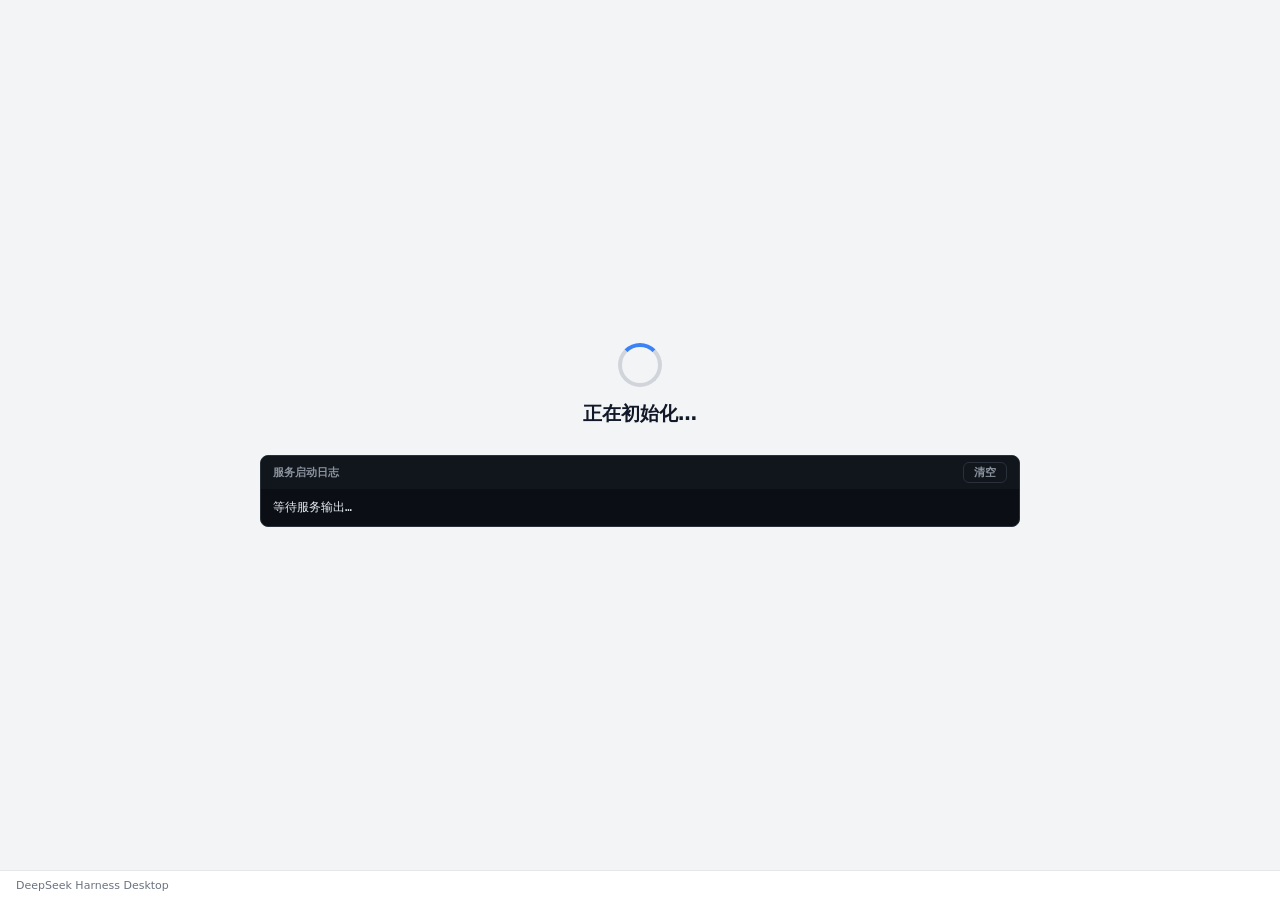
<file: ui/index.html>
<!DOCTYPE html>
<html lang="zh-CN">
<head>
  <meta charset="UTF-8" />
  <meta name="viewport" content="width=device-width, initial-scale=1.0" />
  <title>DeepSeek Harness</title>
  <link rel="stylesheet" href="style.css" />
</head>
<body>
  <div class="status-wrap">
    <div class="spin" id="spinner"></div>
    <div class="status-title" id="statusTitle">正在初始化…</div>
    <div class="status-detail" id="statusDetail"></div>

    <div class="actions" id="actions" style="display:none">
      <button class="primary" id="btnReload">重新加载</button>
      <button id="btnExternal">在系统浏览器中打开</button>
    </div>

    <div class="log-console" id="logConsole">
      <div class="log-console-header">
        <span>服务启动日志</span>
        <button id="btnClearLog">清空</button>
      </div>
      <pre id="logText">等待服务输出…</pre>
    </div>
  </div>

  <div class="status-footer">
    <span id="footerLeft">DeepSeek Harness Desktop</span>
    <span id="footerRight"></span>
  </div>

  <script src="app.js"></script>
  <script>
    const log = bindLogConsole(el('logText'));

    function footerFrom(status) {
      el('footerLeft').textContent =
        `DeepSeek Harness Desktop v${status.app_version} · dsh ${status.dsh_version ?? '未安装'}`;
      el('footerRight').textContent = `安装目录：${status.install_root}`;
    }

    async function init() {
      const status = await call('get_status');
      log.replaceAll(status.log);
      renderStatus({
        spinner: el('spinner'),
        title: el('statusTitle'),
        detail: el('statusDetail'),
        actions: el('actions'),
      }, {
        phase: status.phase,
        title: status.phase === 'running' ? '服务运行中' : status.phase,
      });
      footerFrom(status);

      await listen('log', (e) => log.append(e.payload.line));
      await listen('status', (e) => {
        renderStatus({
          spinner: el('spinner'),
          title: el('statusTitle'),
          detail: el('statusDetail'),
          actions: el('actions'),
        }, e.payload);
        if (e.payload.title) log.append(`[状态] ${e.payload.title}`);
      });
      await listen('service-url', () => { /* 导航由核心完成 */ });
      await listen('crash', (e) => {
        log.append(`[崩溃处理] 已自动卸载并清理残留：${(e.payload.uninstalled || []).join(', ') || '（无）'}`);
      });

      el('btnReload').addEventListener('click', () => call('restart_service'));
      el('btnExternal').addEventListener('click', () => call('open_service_in_browser'));
      el('btnClearLog').addEventListener('click', async () => {
        await call('clear_log');
        log.clear();
      });

      // 页面就绪 → 触发启动流程（重复触发由核心串行化挡住）
      call('startup');
    }

    document.addEventListener('DOMContentLoaded', init);
  </script>
</body>
</html>
</file>
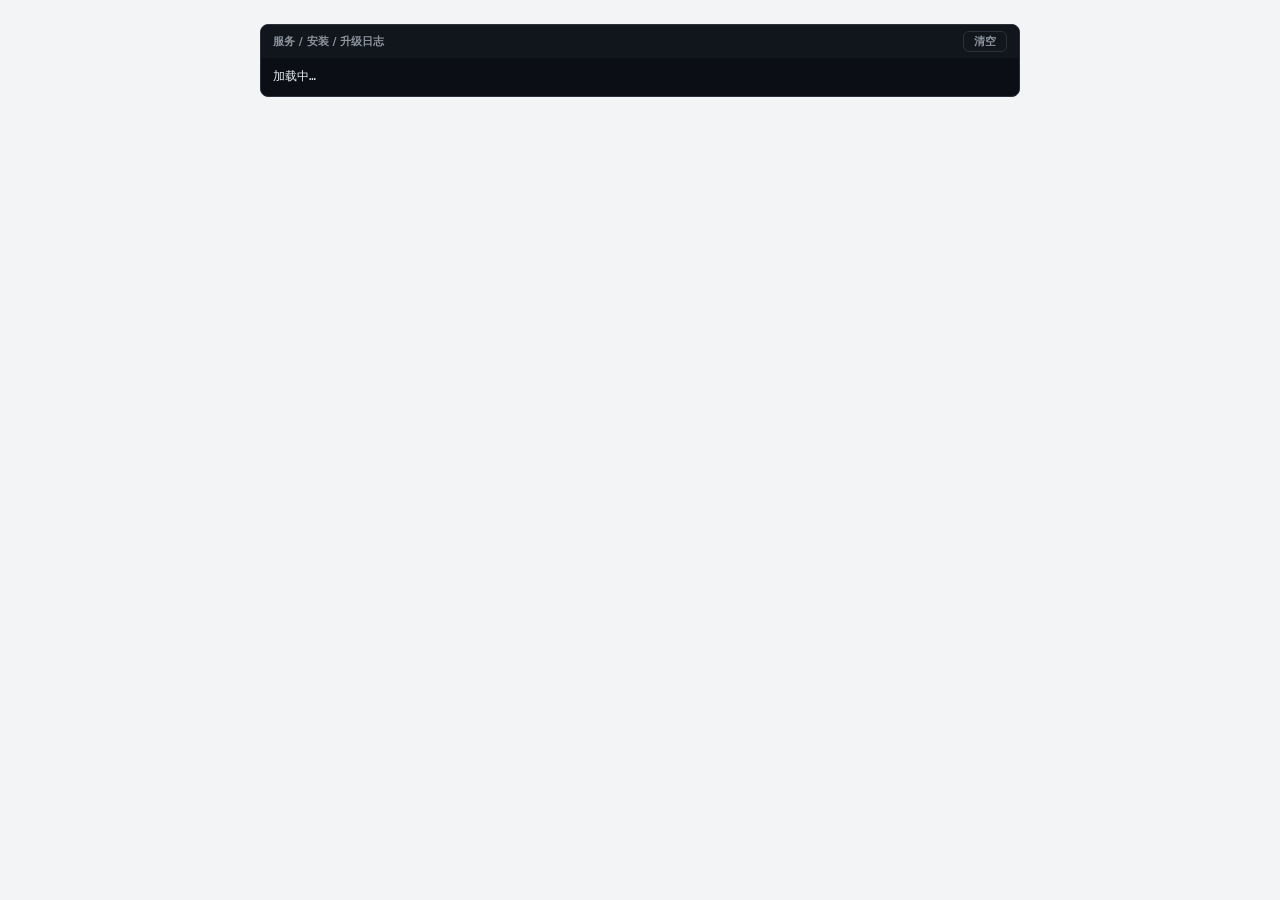
<file: ui/log.html>
<!DOCTYPE html>
<html lang="zh-CN">
<head>
  <meta charset="UTF-8" />
  <meta name="viewport" content="width=device-width, initial-scale=1.0" />
  <title>启动日志 — DeepSeek Harness</title>
  <link rel="stylesheet" href="style.css" />
</head>
<body>
  <div class="status-wrap" style="justify-content: flex-start;">
    <div class="log-console expanded" id="logConsole">
      <div class="log-console-header">
        <span>服务 / 安装 / 升级日志</span>
        <button id="btnClearLog">清空</button>
      </div>
      <pre id="logText">加载中…</pre>
    </div>
  </div>

  <script src="app.js"></script>
  <script>
    const log = bindLogConsole(el('logText'));

    async function init() {
      const status = await call('get_status');
      log.replaceAll(status.log);

      await listen('log', (e) => log.append(e.payload.line));
      await listen('status', (e) => {
        if (e.payload.title) log.append(`[状态] ${e.payload.title} ${e.payload.detail || ''}`);
      });

      el('btnClearLog').addEventListener('click', async () => {
        await call('clear_log');
        log.clear();
      });
    }

    document.addEventListener('DOMContentLoaded', init);
  </script>
</body>
</html>
</file>
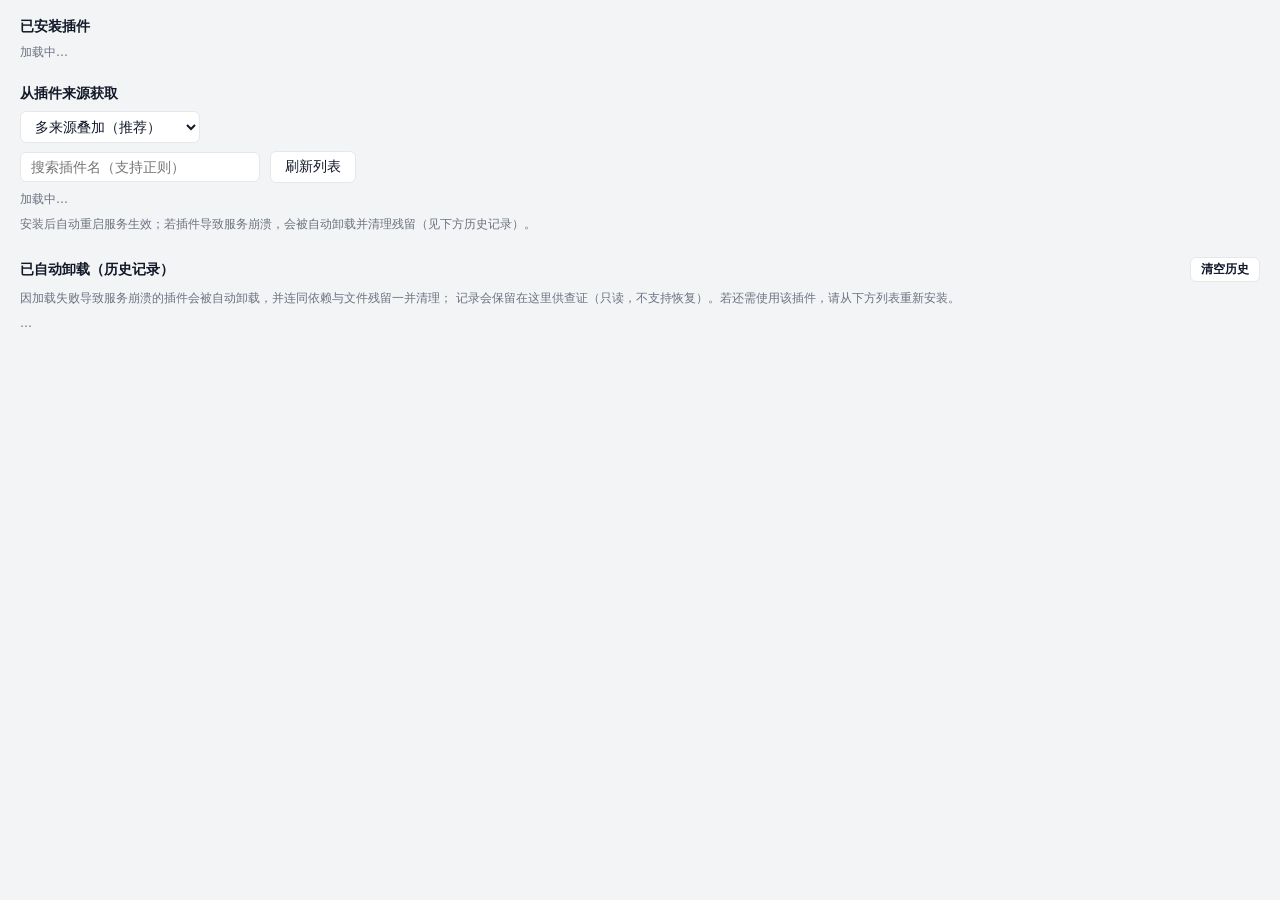
<file: ui/plugins.html>
<!DOCTYPE html>
<html lang="zh-CN">
<head>
  <meta charset="UTF-8" />
  <meta name="viewport" content="width=device-width, initial-scale=1.0" />
  <title>插件管理 — DeepSeek Harness</title>
  <link rel="stylesheet" href="style.css" />
</head>
<body>
  <div class="page">
    <!-- 已安装 -->
    <div class="section">
      <h2>已安装插件</h2>
      <div class="status-line" id="installedStatus">加载中…</div>
      <div id="installedList"></div>
    </div>

    <!-- 来源与搜索 -->
    <div class="section">
      <h2>从插件来源获取</h2>
      <div class="row" style="margin-bottom:8px">
        <select id="modeSelect" style="width:180px">
          <option value="multi">多来源叠加（推荐）</option>
          <option value="single">单来源</option>
        </select>
        <select id="singleSource" style="width:170px; display:none"></select>
        <div class="row" id="multiSources"></div>
      </div>
      <div class="row">
        <input type="text" id="searchBox" placeholder="搜索插件名（支持正则）" style="width:240px" />
        <button id="btnRefresh">刷新列表</button>
      </div>
      <div class="status-line" id="remoteStatus" style="margin-top:8px">加载中…</div>
      <div class="hint">安装后自动重启服务生效；若插件导致服务崩溃，会被自动卸载并清理残留（见下方历史记录）。</div>
      <div id="remoteList"></div>
    </div>

    <!-- 已自动卸载（历史记录，只读） -->
    <div class="section">
      <h2 style="display:flex;align-items:center;justify-content:space-between">
        <span>已自动卸载（历史记录）</span>
        <button class="small" id="btnClearDisabled">清空历史</button>
      </h2>
      <div class="hint">因加载失败导致服务崩溃的插件会被自动卸载，并连同依赖与文件残留一并清理；
        记录会保留在这里供查证（只读，不支持恢复）。若还需使用该插件，请从下方列表重新安装。</div>
      <div class="status-line" id="disabledStatus">…</div>
      <div id="disabledList"></div>
    </div>
  </div>

  <script src="app.js"></script>
  <script>
    const BUILTIN = new Set();
    let settings = null;
    let currentPlugins = [];
    let listHeader = '';
    let loading = false;

    function statusLine(id, text) { el(id).textContent = text; }

    // ── 已安装 / 已自动卸载历史 ─────────────────────
    async function renderInstalled() {
      const installed = await call('plugins_installed');
      if (!installed.length) { statusLine('installedStatus', '无'); el('installedList').innerHTML = ''; return; }
      statusLine('installedStatus', `${installed.length} 个（含内置模板 bundle）`);
      const list = el('installedList');
      list.innerHTML = '';
      for (const pkg of installed) {
        const isBuiltin = BUILTIN.has(pkg);
        const card = document.createElement('div');
        card.className = 'card';
        const left = document.createElement('div');
        left.className = 'grow';
        left.innerHTML = `<div class="name">${esc(pkg)}</div>`;
        const btns = document.createElement('div');
        btns.className = 'btns';
        if (isBuiltin) {
          const badge = document.createElement('span');
          badge.className = 'badge builtin';
          badge.textContent = '内置';
          btns.appendChild(badge);
        }
        const btn = document.createElement('button');
        btn.className = 'small';
        btn.textContent = '卸载';
        btn.disabled = isBuiltin;
        btn.addEventListener('click', () => pluginAction(btn, 'plugin_remove', { packageName: pkg }, '卸载中…', '已卸载 ✓', `卸载 ${pkg} 失败`, () => renderInstalled()));
        btns.appendChild(btn);
        card.appendChild(left);
        card.appendChild(btns);
        list.appendChild(card);
      }
    }

    function renderDisabled() {
      const disabled = (settings?.DisabledPlugins || []).filter(Boolean);
      const clearBtn = el('btnClearDisabled');
      if (clearBtn) clearBtn.disabled = !disabled.length;
      if (!disabled.length) { statusLine('disabledStatus', '暂无记录'); el('disabledList').innerHTML = ''; return; }
      statusLine('disabledStatus', `${disabled.length} 条记录（已卸载并清理残留）`);
      const list = el('disabledList');
      list.innerHTML = '';
      for (const pkg of disabled) {
        const card = document.createElement('div');
        card.className = 'card';
        const left = document.createElement('div');
        left.className = 'grow';
        left.innerHTML = `<div class="name">${esc(pkg)}</div>` +
          `<div class="meta">已自动卸载 · 依赖与文件残留已清理</div>`;
        const btns = document.createElement('div');
        btns.className = 'btns';
        const badge = document.createElement('span');
        badge.className = 'badge builtin';
        badge.textContent = '历史';
        btns.appendChild(badge);
        card.appendChild(left);
        card.appendChild(btns);
        list.appendChild(card);
      }
    }

    // ── 来源控件 ───────────────────────────────────
    async function buildSourceControls(sources) {
      const single = el('singleSource');
      const multi = el('multiSources');
      single.innerHTML = '';
      multi.innerHTML = '';
      for (const s of sources) {
        const opt = document.createElement('option');
        opt.value = s.id; opt.textContent = s.name;
        single.appendChild(opt);

        const t = document.createElement('span');
        t.className = 'toggle' + (settings.EnabledPluginSources.includes(s.id) ? ' on' : '');
        t.innerHTML = `<span class="dot"></span>${esc(s.name)}`;
        t.addEventListener('click', async () => {
          const id = s.id;
          const on = !settings.EnabledPluginSources.includes(id);
          if (on) settings.EnabledPluginSources.push(id);
          else settings.EnabledPluginSources = settings.EnabledPluginSources.filter((x) => x !== id);
          t.classList.toggle('on', on);
          await call('save_settings_quiet', { settings });
          loadRemote();
        });
        multi.appendChild(t);
      }
      single.value = settings.SelectedPluginSource;
      single.addEventListener('change', async () => {
        settings.SelectedPluginSource = single.value;
        await call('save_settings_quiet', { settings });
        loadRemote();
      });
      el('modeSelect').value = settings.PluginSourceMode === 'single' ? 'single' : 'multi';
      el('modeSelect').addEventListener('change', async () => {
        settings.PluginSourceMode = el('modeSelect').value;
        await call('save_settings_quiet', { settings });
        updateSourceVisibility();
        loadRemote();
      });
      updateSourceVisibility();
    }

    function updateSourceVisibility() {
      const isMulti = settings.PluginSourceMode !== 'single';
      el('singleSource').style.display = isMulti ? 'none' : '';
      el('multiSources').style.display = isMulti ? '' : 'none';
    }

    // ── 远程列表 ───────────────────────────────────
    async function loadRemote() {
      if (loading) return;
      loading = true;
      el('btnRefresh').disabled = true;
      statusLine('remoteStatus', '正在获取插件…');
      try {
        const resp = await call('plugins_fetch');
        currentPlugins = resp.plugins;
        if (resp.from_cache) {
          listHeader = `所有插件源均获取失败，已显示本地缓存（保存于 ${resp.cache_saved_at}）。`;
        } else {
          const failedNote = resp.failed_sources.length ? `（获取失败：${resp.failed_sources.join('、')}）` : '';
          listHeader = `共 ${resp.plugins.length} 个插件，来自：${resp.source_names.join('、')}${failedNote}`;
        }
      } catch (e) {
        listHeader = `获取插件出错：${e}`;
      }
      loading = false;
      el('btnRefresh').disabled = false;
      applySearchFilter();
    }

    function applySearchFilter() {
      const pattern = el('searchBox').value.trim();
      let list = currentPlugins;
      let invalid = false;
      if (pattern) {
        try {
          const re = new RegExp(pattern, 'i');
          list = list.filter((p) => re.test(p.packageName));
        } catch {
          invalid = true;
        }
      }
      const container = el('remoteList');
      container.innerHTML = '';
      for (const p of list) container.appendChild(remoteRow(p));
      statusLine(
        'remoteStatus',
        listHeader + (invalid ? ' · 正则无效，已显示全部' : pattern ? ` · 搜索命中 ${list.length} 个` : '')
      );
    }

    function remoteRow(p) {
      const card = document.createElement('div');
      card.className = 'card';
      const left = document.createElement('div');
      left.className = 'grow';
      const metaParts = [];
      if (p.Sources?.length) metaParts.push(`来源：${p.Sources.join('、')}`);
      if (p.RepoFullName) metaParts.push(p.RepoFullName);
      if (p.Stars > 0) metaParts.push(`⭐${p.Stars}`);
      if (p.Score > 0) metaParts.push(`实用分 ${p.Score}`);
      if (p.NeedsConfig) metaParts.push('需配置');
      left.innerHTML =
        `<div class="name">${esc(p.PackageName)}</div>` +
        `<div class="meta">${esc(metaParts.join(' · '))}</div>` +
        `<div class="desc">${esc(p.Description || '（无描述）')}</div>`;

      const btns = document.createElement('div');
      btns.className = 'btns';
      if (p.RepoUrl) {
        const gh = document.createElement('button');
        gh.className = 'small';
        gh.textContent = 'GitHub';
        gh.addEventListener('click', () => call('open_external', { url: p.RepoUrl }));
        btns.appendChild(gh);
      }
      const install = document.createElement('button');
      install.className = 'small primary';
      install.textContent = '安装';
      install.addEventListener('click', () =>
        pluginAction(install, 'plugin_install', { installSpec: p.InstallSpec },
          '安装中…', '已安装 ✓', `安装 ${p.PackageName} 失败`,
          async () => { settings = await call('get_settings'); renderDisabled(); renderInstalled(); })
      );
      btns.appendChild(install);

      card.appendChild(left);
      card.appendChild(btns);
      return card;
    }

    // ── 通用动作 ───────────────────────────────────
    // 注意：Tauri 2 默认按 camelCase 解析命令参数（tauri-macros 的 ArgumentCase::Camel），
    // 所以键名必须是 installSpec / packageName；写成 install_spec 会直接反序列化失败。
    async function pluginAction(btn, cmd, args, busyText, doneText, failTitle, after) {
      const orig = btn.textContent;
      btn.disabled = true;
      btn.textContent = busyText;
      // 失败要落在按钮自己身上：只写 remoteStatus 的话，那行字离按钮很远，
      // 在用户看来就是「点了没反应」。
      const fail = (reason) => {
        btn.textContent = '失败 ✗';
        btn.title = `${failTitle}：${reason}`;
        statusLine('remoteStatus', `${failTitle}：${reason}`);
        setTimeout(() => { btn.textContent = orig; btn.title = ''; btn.disabled = false; }, 2500);
      };
      try {
        const result = await call(cmd, args);
        if (result.success) {
          btn.textContent = doneText;
          await after();
          setTimeout(() => { btn.textContent = orig; btn.disabled = false; }, 1500);
        } else {
          logTail(result.output);
          fail(firstLine(result.output) || '（无输出）');
        }
      } catch (e) {
        fail(String(e));
      }
    }

    function firstLine(text) {
      return (text || '').split('\n').find((l) => l.trim()) || '';
    }
    function logTail(text) {
      console.log('--- dsh plugin 输出 ---\n' + text);
    }

    function esc(s) {
      return String(s ?? '').replace(/[&<>"']/g, (c) => ({
        '&': '&amp;', '<': '&lt;', '>': '&gt;', '"': '&quot;', "'": '&#39;',
      }[c]));
    }

    async function init() {
      BUILTIN.add(...(await call('builtin_bundles')));
      settings = await call('get_settings');
      await buildSourceControls(await call('plugin_sources'));
      await renderInstalled();
      renderDisabled();
      await loadRemote();

      el('btnRefresh').addEventListener('click', loadRemote);
      el('searchBox').addEventListener('input', applySearchFilter);
      el('btnClearDisabled').addEventListener('click', async () => {
        await call('clear_disabled_history');
        settings = await call('get_settings');
        renderDisabled();
      });
      // 插件可能因崩溃自愈等被改动：窗口聚焦时刷新列表
      window.addEventListener('focus', async () => {
        settings = await call('get_settings');
        renderDisabled();
        renderInstalled();
      });
    }

    document.addEventListener('DOMContentLoaded', init);
  </script>
</body>
</html>
</file>
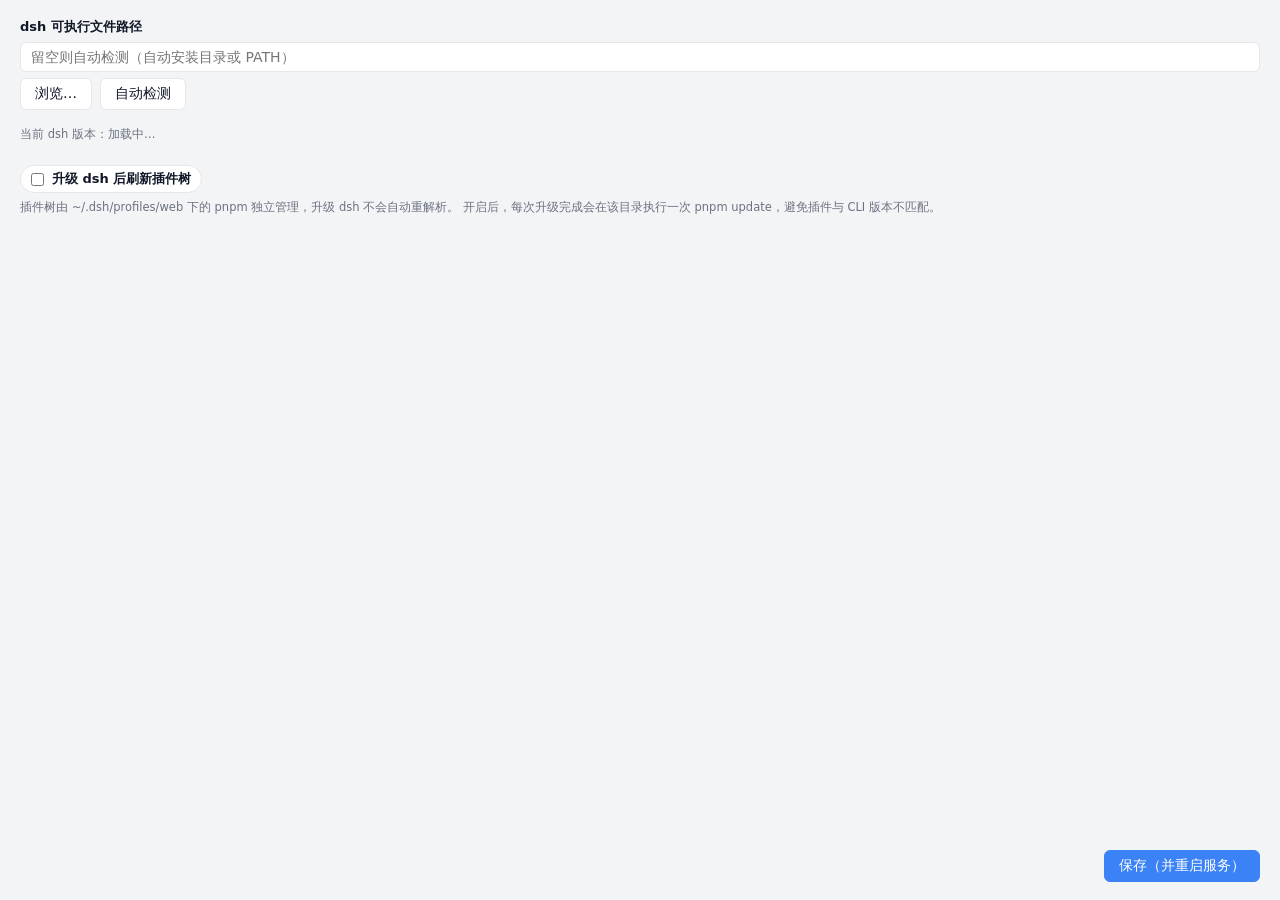
<file: ui/settings.html>
<!DOCTYPE html>
<html lang="zh-CN">
<head>
  <meta charset="UTF-8" />
  <meta name="viewport" content="width=device-width, initial-scale=1.0" />
  <title>设置 — DeepSeek Harness</title>
  <link rel="stylesheet" href="style.css" />
</head>
<body>
  <div class="page">
    <div class="field">
      <label for="dshPath">dsh 可执行文件路径</label>
      <input type="text" id="dshPath" placeholder="留空则自动检测（自动安装目录或 PATH）" />
      <div class="btns">
        <button id="btnBrowse">浏览…</button>
        <button id="btnDetect">自动检测</button>
      </div>
    </div>

    <div class="field">
      <span class="note" id="versionNote">当前 dsh 版本：加载中…</span>
      <span class="note" id="installNote"></span>
    </div>

    <div class="field">
      <label class="toggle" id="refreshToggle" style="align-self:flex-start">
        <input type="checkbox" id="refreshProfile" style="width:auto" />
        升级 dsh 后刷新插件树
      </label>
      <span class="note">
        插件树由 ~/.dsh/profiles/web 下的 pnpm 独立管理，升级 dsh 不会自动重解析。
        开启后，每次升级完成会在该目录执行一次 pnpm update，避免插件与 CLI 版本不匹配。
      </span>
    </div>

    <div class="spacer"></div>

    <div class="row" style="justify-content:flex-end">
      <span class="note" id="saveNote" style="margin-right:auto"></span>
      <button class="primary" id="btnSave">保存（并重启服务）</button>
    </div>
  </div>

  <script src="app.js"></script>
  <script>
    let settings = null;

    async function init() {
      settings = await call('get_settings');
      el('dshPath').value = settings.DshPath || '';
      el('refreshProfile').checked = !!settings.RefreshProfileAfterUpdate;

      const status = await call('get_status');
      el('versionNote').textContent = `当前 dsh 版本：${status.dsh_version ?? '未安装'}`;
      el('installNote').textContent =
        `dsh 是 DeepSeek Harness 命令行入口。首次启动会自动安装到：${status.install_root}\n` +
        `也可以手动指定已存在的 dsh 路径（npm install -g @deepseek-ai/dsh）。`;

      el('btnBrowse').addEventListener('click', async () => {
        const path = await call('pick_dsh_file');
        if (path) el('dshPath').value = path;
      });
      el('btnDetect').addEventListener('click', () => { el('dshPath').value = ''; });

      el('btnSave').addEventListener('click', async () => {
        settings.DshPath = el('dshPath').value.trim();
        settings.RefreshProfileAfterUpdate = el('refreshProfile').checked;
        el('btnSave').disabled = true;
        el('saveNote').textContent = '已保存，正在重启服务…';
        try {
          await call('save_settings', { settings });
          setTimeout(() => { el('saveNote').textContent = '已保存。'; el('btnSave').disabled = false; }, 800);
        } catch (e) {
          el('saveNote').textContent = `保存失败：${e}`;
          el('btnSave').disabled = false;
        }
      });
    }

    document.addEventListener('DOMContentLoaded', init);
  </script>
</body>
</html>
</file>
<file: ui/style.css>
/* DeepSeek Harness 桌面客户端（Rust/Tauri 版）共享样式 */

:root {
  --bg: #f3f4f6;
  --card: #ffffff;
  --text: #111827;
  --text-dim: #6b7280;
  --accent: #3b82f6;
  --accent-hover: #2563eb;
  --border: #e5e7eb;
  --danger: #dc2626;
  --ok: #059669;
  --log-bg: #0b0e14;
  --log-border: #2a313a;
  --log-header: #11161d;
  --log-text: #e6edf3;
  --log-dim: #8b949e;
}

* { box-sizing: border-box; margin: 0; padding: 0; }

html, body { height: 100%; }

body {
  font-family: "Segoe UI", "Microsoft YaHei UI", "PingFang SC", system-ui, sans-serif;
  background: var(--bg);
  color: var(--text);
  font-size: 14px;
  display: flex;
  flex-direction: column;
  overflow: hidden;
}

button {
  font: inherit;
  padding: 6px 14px;
  border-radius: 6px;
  border: 1px solid var(--border);
  background: var(--card);
  color: var(--text);
  cursor: pointer;
  transition: background 0.12s;
}
button:hover:not(:disabled) { background: #eef2f7; }
button:disabled { opacity: 0.5; cursor: default; }
button.primary {
  background: var(--accent);
  border-color: var(--accent);
  color: #fff;
}
button.primary:hover:not(:disabled) { background: var(--accent-hover); }
button.danger-text { color: var(--danger); }
button.small { padding: 3px 10px; font-size: 12px; }

input[type="text"], select {
  font: inherit;
  padding: 6px 10px;
  border: 1px solid var(--border);
  border-radius: 6px;
  background: var(--card);
  color: var(--text);
  width: 100%;
}
input:focus, select:focus { outline: 2px solid #bfdbfe; border-color: var(--accent); }

/* ── 状态页（index / log）── */

.status-wrap {
  flex: 1;
  display: flex;
  flex-direction: column;
  align-items: center;
  justify-content: center;
  gap: 14px;
  padding: 24px;
  overflow-y: auto;
}

.spin {
  width: 44px;
  height: 44px;
  border: 4px solid #d1d5db;
  border-top-color: var(--accent);
  border-radius: 50%;
  animation: spin 1s linear infinite;
}
@keyframes spin { to { transform: rotate(360deg); } }

.status-title { font-size: 19px; font-weight: 600; text-align: center; }
.status-title.error { color: var(--danger); }
.status-detail {
  color: var(--text-dim);
  font-size: 12.5px;
  text-align: center;
  white-space: pre-wrap;
  max-width: 640px;
  line-height: 1.6;
}

.actions { display: flex; gap: 10px; }

.log-console {
  width: min(760px, 92vw);
  background: var(--log-bg);
  border: 1px solid var(--log-border);
  border-radius: 8px;
  overflow: hidden;
  display: flex;
  flex-direction: column;
}
.log-console-header {
  display: flex;
  align-items: center;
  justify-content: space-between;
  background: var(--log-header);
  padding: 6px 12px;
  color: var(--log-dim);
  font-size: 11px;
  font-weight: 600;
}
.log-console-header button {
  background: transparent;
  border: 1px solid var(--log-border);
  color: var(--log-dim);
  font-size: 11px;
  padding: 2px 10px;
}
.log-console pre {
  padding: 10px 12px;
  font-family: Consolas, "Cascadia Mono", monospace;
  font-size: 11.5px;
  line-height: 1.55;
  color: var(--log-text);
  white-space: pre-wrap;
  word-break: break-all;
  max-height: 260px;
  overflow-y: auto;
  user-select: text;
}
.log-console.expanded pre { max-height: none; flex: 1; }

.status-footer {
  padding: 8px 16px;
  color: var(--text-dim);
  font-size: 11px;
  display: flex;
  justify-content: space-between;
  border-top: 1px solid var(--border);
  background: var(--card);
}

/* ── 插件 / 设置窗口 ── */

.page {
  flex: 1;
  overflow-y: auto;
  padding: 18px 20px;
  display: flex;
  flex-direction: column;
  gap: 16px;
}

.section h2 { font-size: 14px; font-weight: 600; margin-bottom: 8px; }
.section .hint { font-size: 11.5px; color: var(--text-dim); margin-bottom: 8px; line-height: 1.5; }
.section .status-line { font-size: 12px; color: var(--text-dim); margin-bottom: 8px; }

.card {
  background: var(--card);
  border: 1px solid var(--border);
  border-radius: 8px;
  padding: 10px 12px;
  display: flex;
  align-items: center;
  gap: 10px;
}
.card + .card { margin-top: 8px; }
.card .grow { flex: 1; min-width: 0; }
.card .name { font-weight: 600; overflow: hidden; text-overflow: ellipsis; white-space: nowrap; }
.card .meta { font-size: 11px; color: var(--text-dim); margin-top: 2px; overflow: hidden; text-overflow: ellipsis; white-space: nowrap; }
.card .desc { font-size: 12px; color: #4b5563; margin-top: 3px; }
.card .btns { display: flex; gap: 6px; flex-shrink: 0; }

.row { display: flex; gap: 10px; align-items: center; flex-wrap: wrap; }
.row label { font-size: 13px; }

.toggle {
  display: inline-flex;
  align-items: center;
  gap: 8px;
  padding: 4px 10px;
  border: 1px solid var(--border);
  border-radius: 999px;
  background: var(--card);
  font-size: 12.5px;
  cursor: pointer;
  user-select: none;
}
.toggle.on { background: #dbeafe; border-color: #93c5fd; color: #1d4ed8; }
.toggle .dot { width: 8px; height: 8px; border-radius: 50%; background: #9ca3af; }
.toggle.on .dot { background: var(--accent); }

.field { display: flex; flex-direction: column; gap: 6px; }
.field > label { font-size: 13px; font-weight: 600; }
.field .note { font-size: 11.5px; color: var(--text-dim); line-height: 1.5; }
.field .btns { display: flex; gap: 8px; }

.badge {
  display: inline-block;
  font-size: 10.5px;
  padding: 1px 7px;
  border-radius: 999px;
  background: #e5e7eb;
  color: #4b5563;
  margin-right: 4px;
}
.badge.builtin { background: #fef3c7; color: #92400e; }
.badge.source { background: #dbeafe; color: #1e40af; }

.empty { color: var(--text-dim); font-size: 12.5px; padding: 4px 0; }

.spacer { flex: 1; }
</file>
